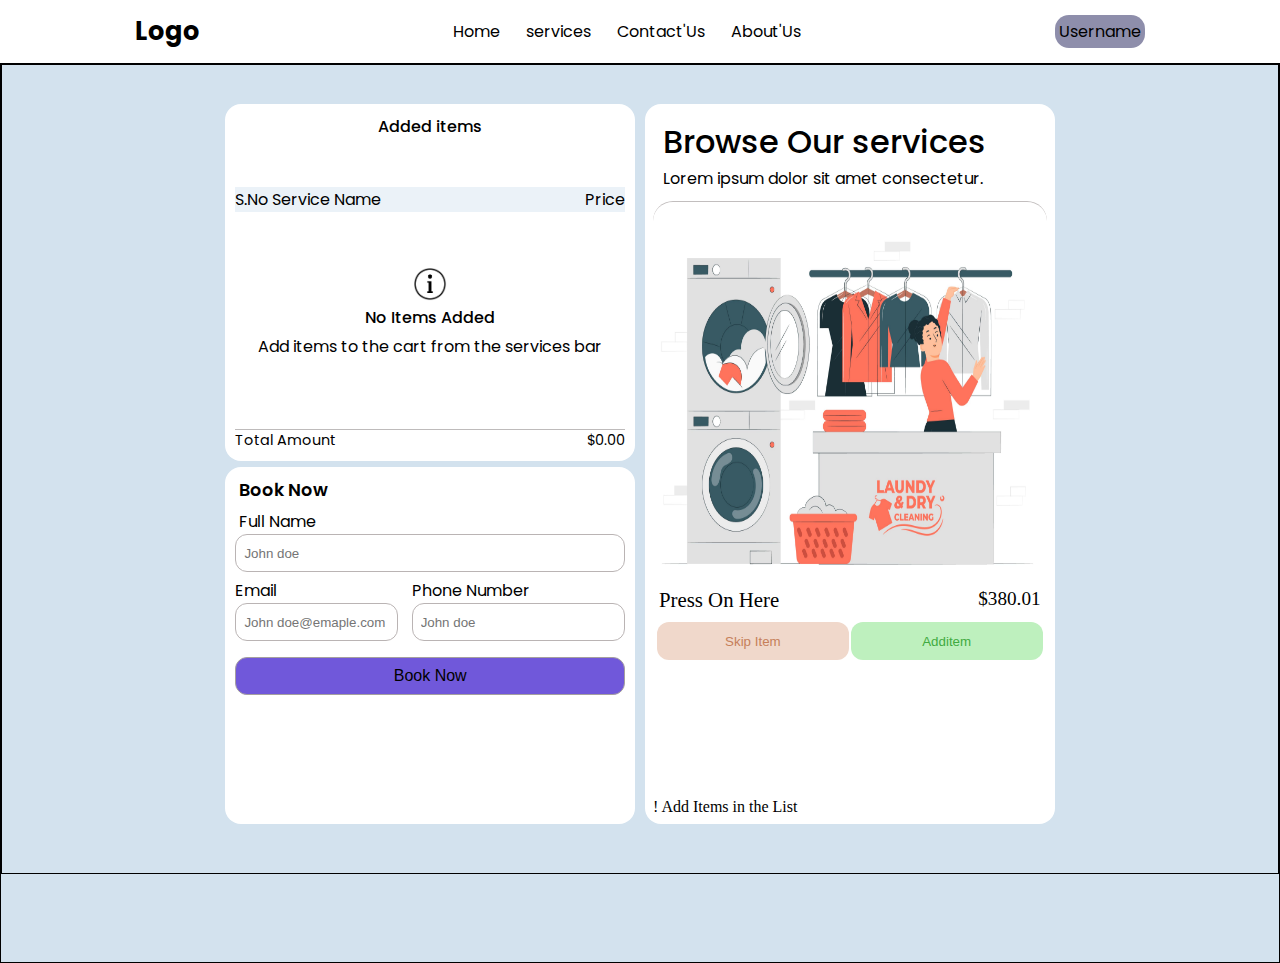
<file: index.html>
<!DOCTYPE html>
<html lang="en">
  <head>
    <meta charset="UTF-8" />
    <meta name="viewport" content="width=device-width, initial-scale=1.0" />
    <title>Document</title>
    <link rel="stylesheet" href="style.css" />
  </head>
  <body>
    <header>
      <nav>
        <h1>Logo</h1>
        <ul>
          <li>Home</li>
          <li>services</li>
          <li>Contact'Us</li>
          <li>About'Us</li>
        </ul>
        <p>Username</p>
      </nav>
    </header>

    <main>
      <section class="secOut">
        <!-- Main Outer -->

        <section class="secin">
          <!-- Inner Outer -->


          <!-- LeftSection -->
          <div class="leftsec">


              <!-- LeftUpperSection -->
            <div class="leftup">
              <div class="aditm">
                <h1>Added items</h1>

                <span class="spn1">
                  <p>S.No Service Name</p>
                  <p>Price</p>
                </span>

                <div class="ittno">
                  <ol id="lisitint"></ol>

                  <div class="boxig">
                    <img
                      src="icons8-info-150.png"
                      alt="img"
                      width="34"
                      height="34"
                    />
                    <h3>No Items Added</h3>
                    <p class="p2p">
                      Add items to the cart from the services bar
                    </p>
                  </div>
                </div>

                <span class="spn2">
                  <h2>Total Amount</h2>
                  <span id="TToalAmt"></span>
                </span>
              </div>
            </div>


            <!-- leftDown Section-->
            <div class="lfttdwn lftdwn-deg-rem leftDown">
              <div class="aditm2">
                <form action="#1">
                  <h2>Book Now</h2>

                  <div class="inp1">
                    <label for="spn">Full Name</label>
                    <input
                      type="text"
                      id="spn"
                      placeholder="John doe"
                      class="spn"
                    />
                  </div>

                  <div class="it2head">
                    <span>
                      <label for="spn2">Email</label>
                      <input
                        type="email"
                        id="spn2"
                        class="spn"
                        placeholder="John doe@emaple.com"
                      />
                    </span>

                    <span>
                      <label for="spn3">Phone Number</label>
                      <input
                        type="tel"
                        id="spn3"
                        class="spn"
                        placeholder="John doe"
                      />
                    </span>
                  </div>

                  <button id="BtnBookIt" onclick="check()">Book Now</button>
                </form>
              </div>
            </div>
          </div>



          
          <!-- Right Section -->
          <div class="rghtsec">
              
              <!-- Right UpperSection -->

            <div class="rghtup">
              <h1>Browse Our services</h1>
              <p>Lorem ipsum dolor sit amet consectetur.</p>
            </div>

             <!-- Righr LowerSec -->
            <div class="rlowsec">
              <div class="aditmrlow">
                <div class="itemssec">
                  <div class="igmsec">
                    <div class="iggpdct" id="iggpdct"></div>

                    <div class="img-price-service-headBx">
                      <span id="serviceheadr"> </span>

                      <span id="serVicePriceHd"> </span>
                    </div>
                  </div>

                  <div class="skpnxt">
                    <button id="btnsk1">Skip Item</button>
                    <button id="btnAdItm" onclick="checking()">Additem</button>
                  </div>
                </div>
              </div>
            </div>

            <span> ! Add Items in the List </span>
          </div>

        </section>
      </section>
    </main>

    <script src="script.js"></script>
  </body>
</html>
</file>
<file: style.css>
@import url('https://fonts.googleapis.com/css2?family=Poppins:ital,wght@0,100;0,200;0,300;0,400;0,500;0,600;0,700;0,800;0,900;1,100;1,200;1,300;1,400;1,500;1,600;1,700;1,800;1,900&display=swap');

*{
    margin: 0;
    padding: 0;
    box-sizing: border-box;
}
body{
    height: 100vh;
}
header{

    width: 100%;
    height: 7vh;
    font-family: poppins;
font-weight: 400;
    padding: 8px;
}
nav{
    width: 100%;
    height: 100%;
    display: flex;
    justify-content: space-around;
    align-items: center;
}
nav h1{
    font-size: 1.6rem;
}
nav p{
    font-size: 1rem;
    padding: 4px;
    border-radius: 14px;
    background-color: rgb(142, 142, 171);
    cursor: pointer;
}
nav ul{
    align-items: center;
    display: flex;
    list-style: none;
    gap: 26px;
    font-size: 1rem;
}

main{
    background-color: rgb(211, 226, 238);
    height: 100vh;
    width: 100%;
    
}
.secOut{
    border: 1px solid #000;
    width: 100%;
    height: 100vh;
}
.secin{
    display: flex;
    justify-content: center;
    align-items: center;
    gap: 10px;
    width: 100%;
    height: 90vh;
    padding-bottom: 10px;
    border: 1px solid #000;
}
.leftsec{
    width: 32vw;
    height: 80vh;
    display: flex;
    flex-direction: column;
    justify-content: center;
    gap: 6px;
    font-family: poppins;
    font-weight: 400;
}
.leftup, .lfttdwn{
    border-radius: 16px;
    background-color: rgb(255, 255, 255);
    width: 100%;
    height:100%;
    
}

.rghtsec{
    height: 80vh;
    width: 32vw;
    background-color: white;
    display: flex;
    flex-direction: column;
    gap: 10px;
    border-radius: 16px; 
    padding: 8px;
}

.rghtup{
    
    padding: 6px 10px 0px 10px;
    border-radius: 16px; 
    font-family: poppins;
    font-weight: 400;
    height: auto;
}.rghtup h1{
    font-weight: 500;
    font-style: 1rem;
    
}
.rlowsec{
    padding: 0px;
    height: 80vh;
}
.aditmrlow{
    width: 100%;
    border-radius:20px;
    height: 100%;
    border-top: 1px solid rgb(194, 190, 190);
    padding-top: 20px;
}

.aditm h1{
    text-align: center;
    font-size: 1rem;
    font-weight: 450;
}
.aditm{
    flex-direction: column;
    display: flex;
    justify-content: space-between;
    height: 100%;
    padding: 10px;
}
.aditm2{
    height: 100%;
    display: flex;
    flex-direction: column;
    gap: 4px;  
 padding: 10px 10px 16px 10px;

}
.aditm2 form{
 width: 100%;
 height: auto;

}
.aditm span{
    display: flex;
    justify-content: space-between;
}
.aditm .spn1{
    background-color: rgb(235, 242, 248);
}
.spn2{
    border-top:  0.5px solid rgb(190, 187, 187);
    height: auto;
    font-size: 0.9rem;
}
.aditm span h2{
    font-size: 0.9rem;
    font-weight: normal;
}
.boxig{
    display: flex;
    flex-direction: column;
    align-items: center;
    gap: 4px;
    outline: none;
    height: 120px;
    padding-top: 6px;
}
.boxig h3{
    font-size: 1rem;
    font-weight: 450;
}
.spn{
    padding: 8px;
    width: 100%;
    height: 38px;
    border-radius: 12px;
    outline: none;
    border: 1px solid #bab4b4;
}

.inp1, .it2head{
    outline: none;
    padding-top: 6px;
}
.it2head{
    display: flex;
    outline: none;
    gap: 14px;
    padding-bottom: 16px;

}

.aditm2 button{
    border: 1px solid #a59f9f;
    width: 100%;
    height: 38px;
    border-radius: 12px;
    cursor: pointer;
    font-size: 1rem;
    outline: none;
    color: 2rgb(255, 255, 255);
    background-color: rgb(112, 88, 218);
}
.aditm2 h2{

    font-size: 1.1rem;
    padding-left: 4px;
    font-weight: 550;
}
.inp1 label{
    padding-left: 4px;
}
.itemssec .igm{
    width: 100%;
    height: 50vh;
    padding: 10px;
    }
.iggpdct{
    width: 100%;
    height: 40vh;
    border-radius: 12px;
}
.iggpdct img{
    border-radius: 12px;
    width: 100%;
    height: 100%;
}
.igmsec span{
    display: flex;
    justify-content: space-between;
    font-size: 1.2rem;
    padding: 6px;
}

.skpnxt{
    display: flex;
    justify-content: space-between;
    padding: 4px;
    gap: 2px;
}
.skpnxt button:nth-child(1){
    width: 100%;
    height: 38px;
    border-radius: 12px;
    color: rgb(198, 128, 90);
    background-color: rgb(240, 216, 203);
    cursor: pointer;
    border: none;
}
.skpnxt button:nth-child(2){
    border-radius: 12px;
    width:100%;
    height: 38px;
    cursor: pointer;
    border: none;
    color: rgb(65, 171, 65);
    background-color: rgb(190, 240, 190) ;
}


.liDesgn{
    width: 100%;
    height: 24px;
    border-top: 0.5px solid rgb(176, 169, 169);
    font-size: 0.8rem;
    padding-left: 14px;
    padding-top: 2px;
}
.img-price-service-headBx{
    display: flex;
    justify-content: space-between;
}
.listdesign{
    position: relative;
    top: -20px;
    width: 100%;
    padding-left: 30px;
    height: 100%;
    justify-content: space-between;
    display: flex;
}
.lstspn{
    padding-bottom: 12px;
}
</file>
